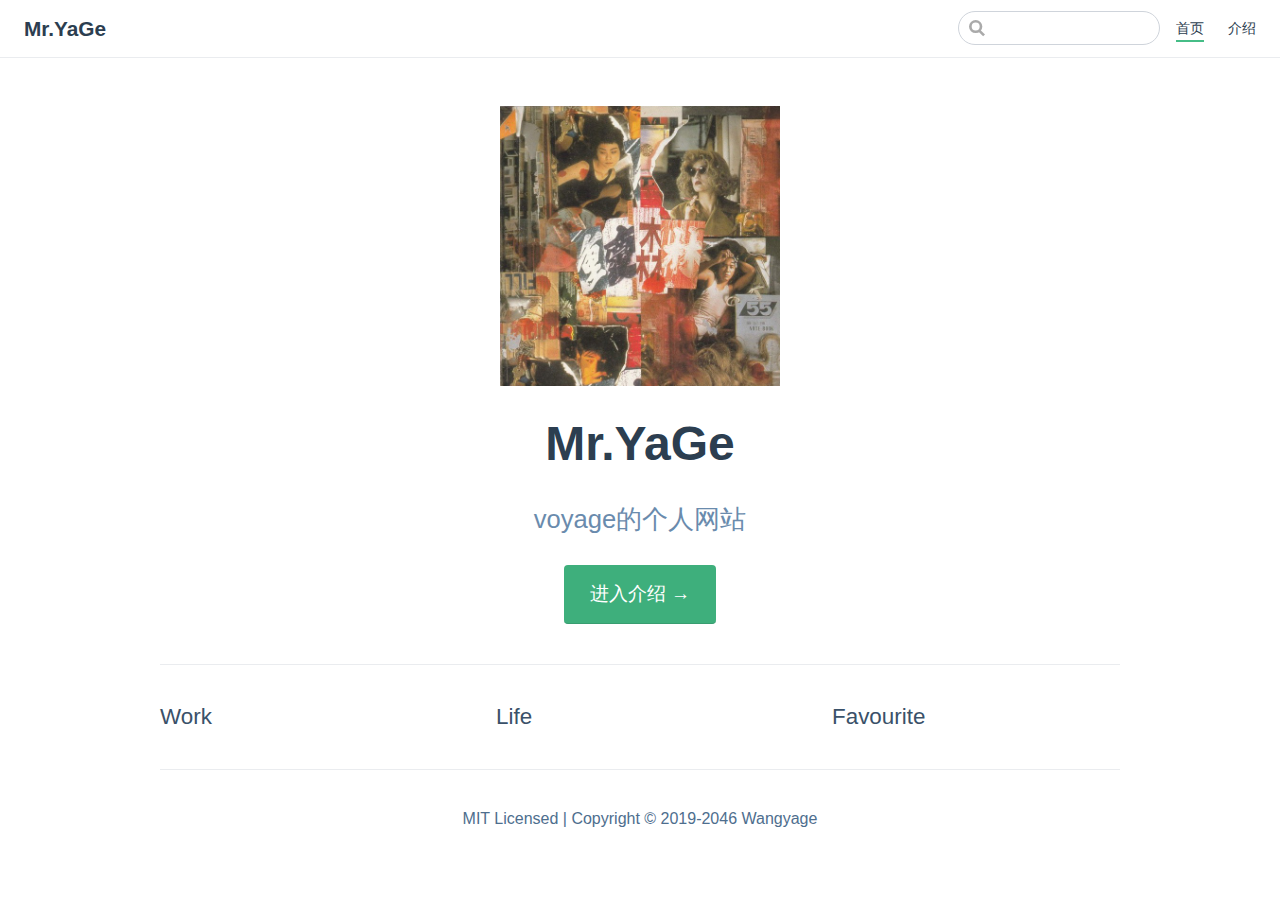
<file: index.html>
<!DOCTYPE html>
<html lang="en-US">
  <head>
    <meta charset="utf-8">
    <meta name="viewport" content="width=device-width,initial-scale=1">
    <title>Mr.YaGe</title>
    <meta name="description" content="voyage的个人网站">
    <link rel="icon" href="/favicon.png">
    
    <link rel="preload" href="/assets/css/0.styles.9a6a7b42.css" as="style"><link rel="preload" href="/assets/js/app.517d870e.js" as="script"><link rel="preload" href="/assets/js/2.89fb9cf1.js" as="script"><link rel="preload" href="/assets/js/5.2c061a3c.js" as="script"><link rel="prefetch" href="/assets/js/3.7ee44afb.js"><link rel="prefetch" href="/assets/js/4.5d63568c.js"><link rel="prefetch" href="/assets/js/6.121654ea.js"><link rel="prefetch" href="/assets/js/7.a64394a4.js"><link rel="prefetch" href="/assets/js/8.e7df7fc6.js"><link rel="prefetch" href="/assets/js/9.39c97814.js">
    <link rel="stylesheet" href="/assets/css/0.styles.9a6a7b42.css">
  </head>
  <body>
    <div id="app" data-server-rendered="true"><div class="theme-container no-sidebar"><header class="navbar"><div class="sidebar-button"><svg xmlns="http://www.w3.org/2000/svg" aria-hidden="true" role="img" viewBox="0 0 448 512" class="icon"><path fill="currentColor" d="M436 124H12c-6.627 0-12-5.373-12-12V80c0-6.627 5.373-12 12-12h424c6.627 0 12 5.373 12 12v32c0 6.627-5.373 12-12 12zm0 160H12c-6.627 0-12-5.373-12-12v-32c0-6.627 5.373-12 12-12h424c6.627 0 12 5.373 12 12v32c0 6.627-5.373 12-12 12zm0 160H12c-6.627 0-12-5.373-12-12v-32c0-6.627 5.373-12 12-12h424c6.627 0 12 5.373 12 12v32c0 6.627-5.373 12-12 12z"></path></svg></div> <a href="/" class="home-link router-link-exact-active router-link-active"><!----> <span class="site-name">Mr.YaGe</span></a> <div class="links"><div class="search-box"><input aria-label="Search" autocomplete="off" spellcheck="false" value=""> <!----></div> <nav class="nav-links can-hide"><div class="nav-item"><a href="/" class="nav-link router-link-exact-active router-link-active">首页</a></div><div class="nav-item"><a href="/guide/" class="nav-link">介绍</a></div> <!----></nav></div></header> <div class="sidebar-mask"></div> <aside class="sidebar"><nav class="nav-links"><div class="nav-item"><a href="/" class="nav-link router-link-exact-active router-link-active">首页</a></div><div class="nav-item"><a href="/guide/" class="nav-link">介绍</a></div> <!----></nav>  <!----> </aside> <main aria-labelledby="main-title" class="home"><header class="hero"><img src="/favicon.png" alt="hero"> <h1 id="main-title">Mr.YaGe</h1> <p class="description">
      voyage的个人网站
    </p> <p class="action"><a href="/guide/" class="nav-link action-button">进入介绍 →</a></p></header> <div class="features"><div class="feature"><h2>Work</h2> <p></p></div><div class="feature"><h2>Life</h2> <p></p></div><div class="feature"><h2>Favourite</h2> <p></p></div></div> <div class="theme-default-content custom content__default"></div> <div class="footer">
    MIT Licensed | Copyright © 2019-2046 Wangyage
  </div></main></div><div class="global-ui"></div></div>
    <script src="/assets/js/app.517d870e.js" defer></script><script src="/assets/js/2.89fb9cf1.js" defer></script><script src="/assets/js/5.2c061a3c.js" defer></script>
  </body>
</html>
</file>
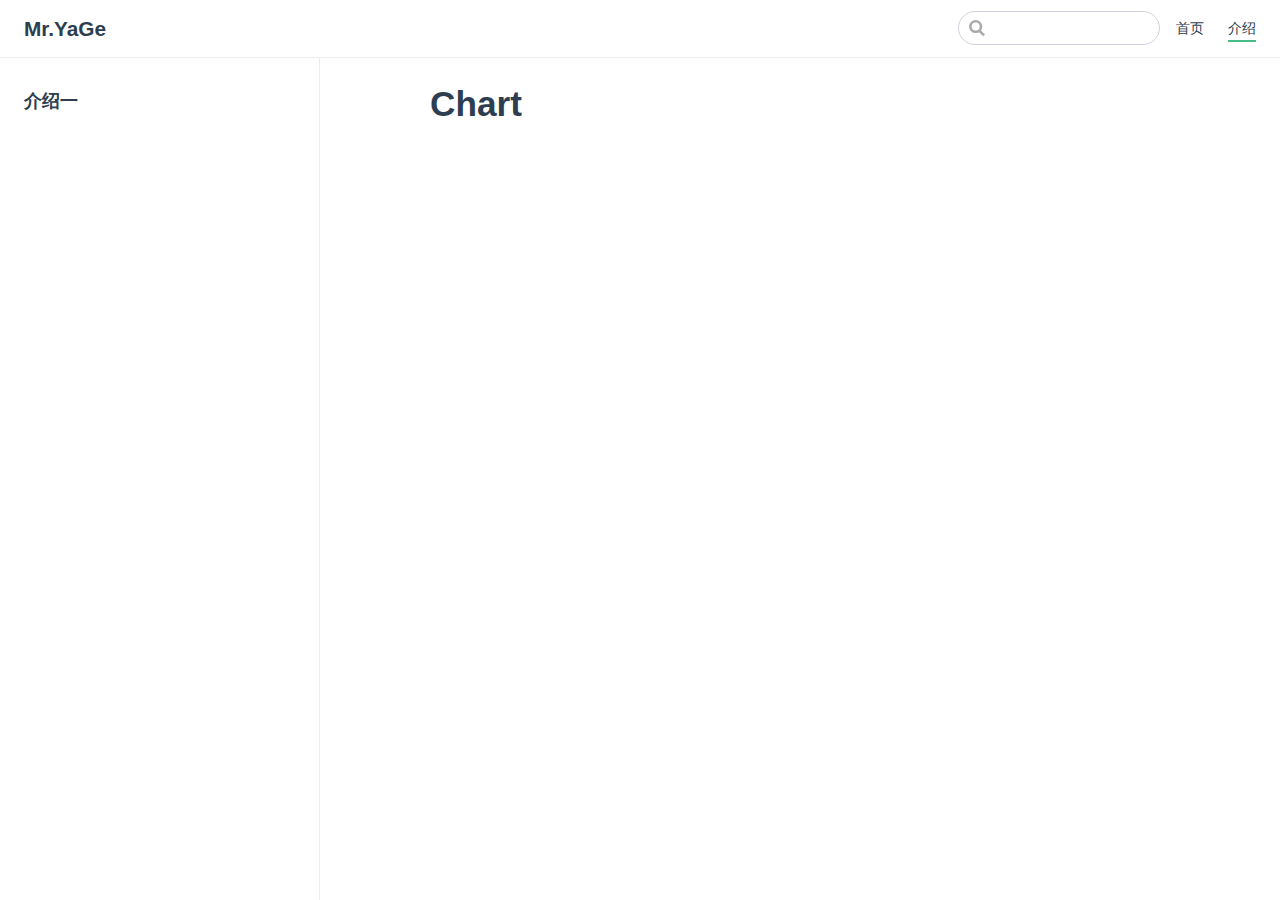
<file: guide/index.html>
<!DOCTYPE html>
<html lang="en-US">
  <head>
    <meta charset="utf-8">
    <meta name="viewport" content="width=device-width,initial-scale=1">
    <title>Mr.YaGe</title>
    <meta name="description" content="voyage的个人网站">
    <link rel="icon" href="/favicon.png">
    
    <link rel="preload" href="/assets/css/0.styles.9a6a7b42.css" as="style"><link rel="preload" href="/assets/js/app.517d870e.js" as="script"><link rel="preload" href="/assets/js/2.89fb9cf1.js" as="script"><link rel="preload" href="/assets/js/6.121654ea.js" as="script"><link rel="prefetch" href="/assets/js/3.7ee44afb.js"><link rel="prefetch" href="/assets/js/4.5d63568c.js"><link rel="prefetch" href="/assets/js/5.2c061a3c.js"><link rel="prefetch" href="/assets/js/7.a64394a4.js"><link rel="prefetch" href="/assets/js/8.e7df7fc6.js"><link rel="prefetch" href="/assets/js/9.39c97814.js">
    <link rel="stylesheet" href="/assets/css/0.styles.9a6a7b42.css">
  </head>
  <body>
    <div id="app" data-server-rendered="true"><div class="theme-container"><header class="navbar"><div class="sidebar-button"><svg xmlns="http://www.w3.org/2000/svg" aria-hidden="true" role="img" viewBox="0 0 448 512" class="icon"><path fill="currentColor" d="M436 124H12c-6.627 0-12-5.373-12-12V80c0-6.627 5.373-12 12-12h424c6.627 0 12 5.373 12 12v32c0 6.627-5.373 12-12 12zm0 160H12c-6.627 0-12-5.373-12-12v-32c0-6.627 5.373-12 12-12h424c6.627 0 12 5.373 12 12v32c0 6.627-5.373 12-12 12zm0 160H12c-6.627 0-12-5.373-12-12v-32c0-6.627 5.373-12 12-12h424c6.627 0 12 5.373 12 12v32c0 6.627-5.373 12-12 12z"></path></svg></div> <a href="/" class="home-link router-link-active"><!----> <span class="site-name">Mr.YaGe</span></a> <div class="links"><div class="search-box"><input aria-label="Search" autocomplete="off" spellcheck="false" value=""> <!----></div> <nav class="nav-links can-hide"><div class="nav-item"><a href="/" class="nav-link">首页</a></div><div class="nav-item"><a href="/guide/" class="nav-link router-link-exact-active router-link-active">介绍</a></div> <!----></nav></div></header> <div class="sidebar-mask"></div> <aside class="sidebar"><nav class="nav-links"><div class="nav-item"><a href="/" class="nav-link">首页</a></div><div class="nav-item"><a href="/guide/" class="nav-link router-link-exact-active router-link-active">介绍</a></div> <!----></nav>  <ul class="sidebar-links"><li><a href="/guide/one.html" class="sidebar-link">介绍一</a></li></ul> </aside> <main class="page"> <div class="theme-default-content content__default"><h1 id="chart"><a href="#chart" aria-hidden="true" class="header-anchor">#</a> Chart</h1></div> <footer class="page-edit"><!----> <!----></footer> <!----> </main></div><div class="global-ui"></div></div>
    <script src="/assets/js/app.517d870e.js" defer></script><script src="/assets/js/2.89fb9cf1.js" defer></script><script src="/assets/js/6.121654ea.js" defer></script>
  </body>
</html>
</file>
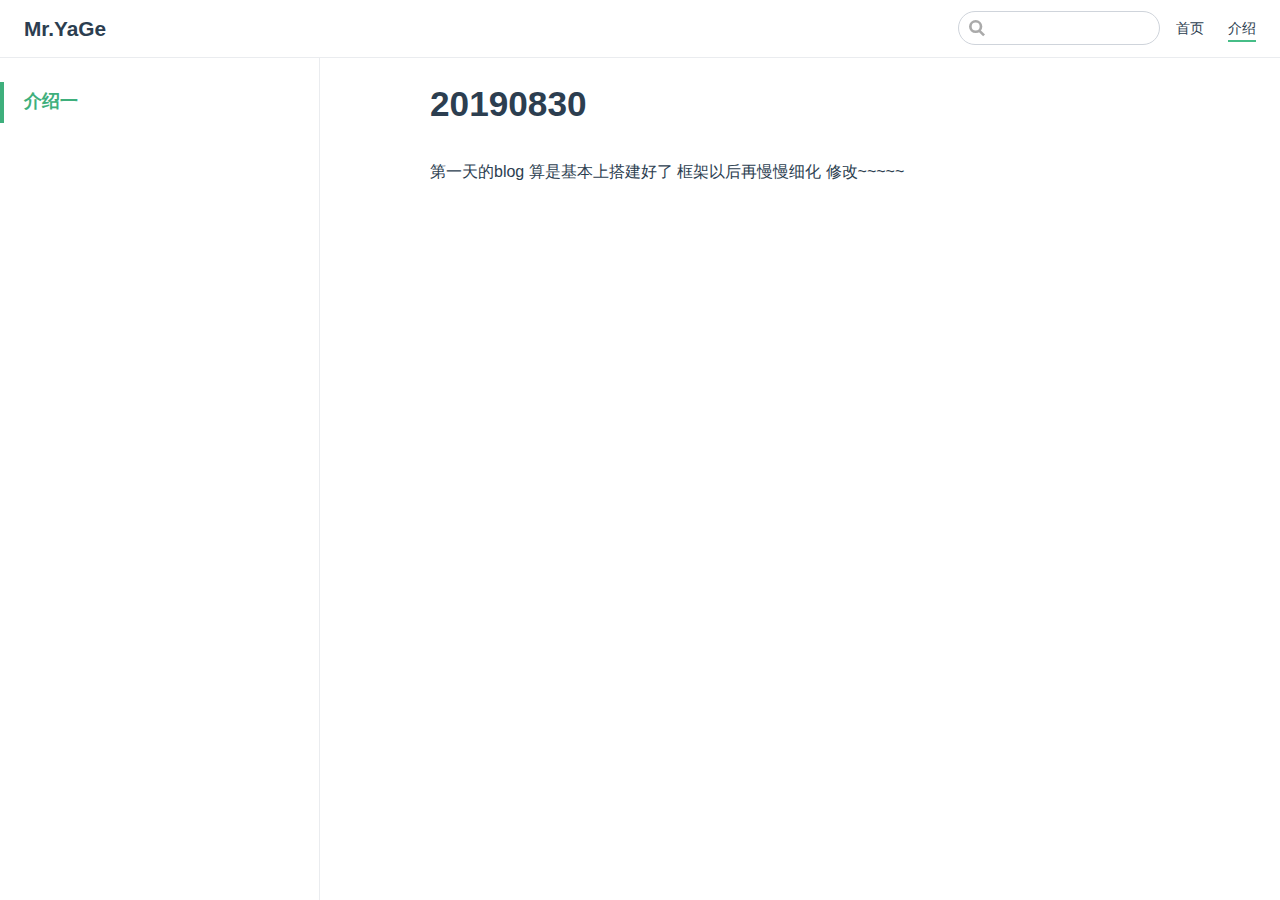
<file: guide/one.html>
<!DOCTYPE html>
<html lang="en-US">
  <head>
    <meta charset="utf-8">
    <meta name="viewport" content="width=device-width,initial-scale=1">
    <title>20190830 | Mr.YaGe</title>
    <meta name="description" content="voyage的个人网站">
    <link rel="icon" href="/favicon.png">
    
    <link rel="preload" href="/assets/css/0.styles.9a6a7b42.css" as="style"><link rel="preload" href="/assets/js/app.517d870e.js" as="script"><link rel="preload" href="/assets/js/2.89fb9cf1.js" as="script"><link rel="preload" href="/assets/js/7.a64394a4.js" as="script"><link rel="prefetch" href="/assets/js/3.7ee44afb.js"><link rel="prefetch" href="/assets/js/4.5d63568c.js"><link rel="prefetch" href="/assets/js/5.2c061a3c.js"><link rel="prefetch" href="/assets/js/6.121654ea.js"><link rel="prefetch" href="/assets/js/8.e7df7fc6.js"><link rel="prefetch" href="/assets/js/9.39c97814.js">
    <link rel="stylesheet" href="/assets/css/0.styles.9a6a7b42.css">
  </head>
  <body>
    <div id="app" data-server-rendered="true"><div class="theme-container"><header class="navbar"><div class="sidebar-button"><svg xmlns="http://www.w3.org/2000/svg" aria-hidden="true" role="img" viewBox="0 0 448 512" class="icon"><path fill="currentColor" d="M436 124H12c-6.627 0-12-5.373-12-12V80c0-6.627 5.373-12 12-12h424c6.627 0 12 5.373 12 12v32c0 6.627-5.373 12-12 12zm0 160H12c-6.627 0-12-5.373-12-12v-32c0-6.627 5.373-12 12-12h424c6.627 0 12 5.373 12 12v32c0 6.627-5.373 12-12 12zm0 160H12c-6.627 0-12-5.373-12-12v-32c0-6.627 5.373-12 12-12h424c6.627 0 12 5.373 12 12v32c0 6.627-5.373 12-12 12z"></path></svg></div> <a href="/" class="home-link router-link-active"><!----> <span class="site-name">Mr.YaGe</span></a> <div class="links"><div class="search-box"><input aria-label="Search" autocomplete="off" spellcheck="false" value=""> <!----></div> <nav class="nav-links can-hide"><div class="nav-item"><a href="/" class="nav-link">首页</a></div><div class="nav-item"><a href="/guide/" class="nav-link router-link-active">介绍</a></div> <!----></nav></div></header> <div class="sidebar-mask"></div> <aside class="sidebar"><nav class="nav-links"><div class="nav-item"><a href="/" class="nav-link">首页</a></div><div class="nav-item"><a href="/guide/" class="nav-link router-link-active">介绍</a></div> <!----></nav>  <ul class="sidebar-links"><li><a href="/guide/one.html" class="active sidebar-link">介绍一</a></li></ul> </aside> <main class="page"> <div class="theme-default-content content__default"><h1 id="_20190830"><a href="#_20190830" aria-hidden="true" class="header-anchor">#</a> 20190830</h1> <p>第一天的blog  算是基本上搭建好了  框架以后再慢慢细化 修改~~~~~</p></div> <footer class="page-edit"><!----> <!----></footer> <!----> </main></div><div class="global-ui"></div></div>
    <script src="/assets/js/app.517d870e.js" defer></script><script src="/assets/js/2.89fb9cf1.js" defer></script><script src="/assets/js/7.a64394a4.js" defer></script>
  </body>
</html>
</file>
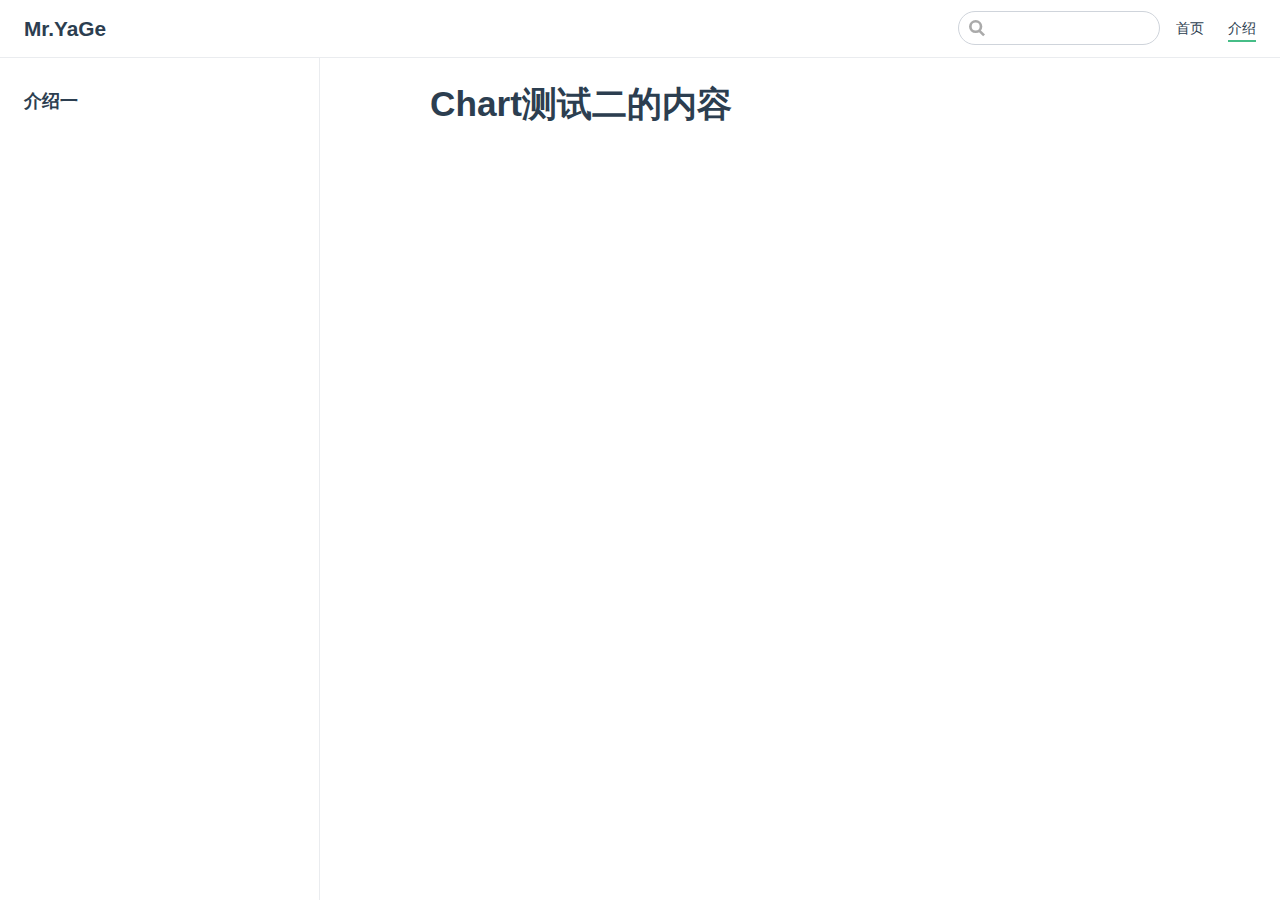
<file: guide/two.html>
<!DOCTYPE html>
<html lang="en-US">
  <head>
    <meta charset="utf-8">
    <meta name="viewport" content="width=device-width,initial-scale=1">
    <title>Mr.YaGe</title>
    <meta name="description" content="voyage的个人网站">
    <link rel="icon" href="/favicon.png">
    
    <link rel="preload" href="/assets/css/0.styles.9a6a7b42.css" as="style"><link rel="preload" href="/assets/js/app.517d870e.js" as="script"><link rel="preload" href="/assets/js/2.89fb9cf1.js" as="script"><link rel="preload" href="/assets/js/8.e7df7fc6.js" as="script"><link rel="prefetch" href="/assets/js/3.7ee44afb.js"><link rel="prefetch" href="/assets/js/4.5d63568c.js"><link rel="prefetch" href="/assets/js/5.2c061a3c.js"><link rel="prefetch" href="/assets/js/6.121654ea.js"><link rel="prefetch" href="/assets/js/7.a64394a4.js"><link rel="prefetch" href="/assets/js/9.39c97814.js">
    <link rel="stylesheet" href="/assets/css/0.styles.9a6a7b42.css">
  </head>
  <body>
    <div id="app" data-server-rendered="true"><div class="theme-container"><header class="navbar"><div class="sidebar-button"><svg xmlns="http://www.w3.org/2000/svg" aria-hidden="true" role="img" viewBox="0 0 448 512" class="icon"><path fill="currentColor" d="M436 124H12c-6.627 0-12-5.373-12-12V80c0-6.627 5.373-12 12-12h424c6.627 0 12 5.373 12 12v32c0 6.627-5.373 12-12 12zm0 160H12c-6.627 0-12-5.373-12-12v-32c0-6.627 5.373-12 12-12h424c6.627 0 12 5.373 12 12v32c0 6.627-5.373 12-12 12zm0 160H12c-6.627 0-12-5.373-12-12v-32c0-6.627 5.373-12 12-12h424c6.627 0 12 5.373 12 12v32c0 6.627-5.373 12-12 12z"></path></svg></div> <a href="/" class="home-link router-link-active"><!----> <span class="site-name">Mr.YaGe</span></a> <div class="links"><div class="search-box"><input aria-label="Search" autocomplete="off" spellcheck="false" value=""> <!----></div> <nav class="nav-links can-hide"><div class="nav-item"><a href="/" class="nav-link">首页</a></div><div class="nav-item"><a href="/guide/" class="nav-link router-link-active">介绍</a></div> <!----></nav></div></header> <div class="sidebar-mask"></div> <aside class="sidebar"><nav class="nav-links"><div class="nav-item"><a href="/" class="nav-link">首页</a></div><div class="nav-item"><a href="/guide/" class="nav-link router-link-active">介绍</a></div> <!----></nav>  <ul class="sidebar-links"><li><a href="/guide/one.html" class="sidebar-link">介绍一</a></li></ul> </aside> <main class="page"> <div class="theme-default-content content__default"><h1 id="chart测试二的内容"><a href="#chart测试二的内容" aria-hidden="true" class="header-anchor">#</a> Chart测试二的内容</h1></div> <footer class="page-edit"><!----> <!----></footer> <!----> </main></div><div class="global-ui"></div></div>
    <script src="/assets/js/app.517d870e.js" defer></script><script src="/assets/js/2.89fb9cf1.js" defer></script><script src="/assets/js/8.e7df7fc6.js" defer></script>
  </body>
</html>
</file>
<file: assets/css/0.styles.9a6a7b42.css>
#nprogress{pointer-events:none}#nprogress .bar{background:#3eaf7c;position:fixed;z-index:1031;top:0;left:0;width:100%;height:2px}#nprogress .peg{display:block;position:absolute;right:0;width:100px;height:100%;box-shadow:0 0 10px #3eaf7c,0 0 5px #3eaf7c;opacity:1;transform:rotate(3deg) translateY(-4px)}#nprogress .spinner{display:block;position:fixed;z-index:1031;top:15px;right:15px}#nprogress .spinner-icon{width:18px;height:18px;box-sizing:border-box;border-color:#3eaf7c transparent transparent #3eaf7c;border-style:solid;border-width:2px;border-radius:50%;animation:nprogress-spinner .4s linear infinite}.nprogress-custom-parent{overflow:hidden;position:relative}.nprogress-custom-parent #nprogress .bar,.nprogress-custom-parent #nprogress .spinner{position:absolute}@keyframes nprogress-spinner{0%{transform:rotate(0deg)}to{transform:rotate(1turn)}}.icon.outbound{color:#aaa;display:inline-block;vertical-align:middle;position:relative;top:-1px}.home{padding:3.6rem 2rem 0;max-width:960px;margin:0 auto;display:block}.home .hero{text-align:center}.home .hero img{max-width:100%;max-height:280px;display:block;margin:3rem auto 1.5rem}.home .hero h1{font-size:3rem}.home .hero .action,.home .hero .description,.home .hero h1{margin:1.8rem auto}.home .hero .description{max-width:35rem;font-size:1.6rem;line-height:1.3;color:#6a8bad}.home .hero .action-button{display:inline-block;font-size:1.2rem;color:#fff;background-color:#3eaf7c;padding:.8rem 1.6rem;border-radius:4px;transition:background-color .1s ease;box-sizing:border-box;border-bottom:1px solid #389d70}.home .hero .action-button:hover{background-color:#4abf8a}.home .features{border-top:1px solid #eaecef;padding:1.2rem 0;margin-top:2.5rem;display:flex;flex-wrap:wrap;align-items:flex-start;align-content:stretch;justify-content:space-between}.home .feature{flex-grow:1;flex-basis:30%;max-width:30%}.home .feature h2{font-size:1.4rem;font-weight:500;border-bottom:none;padding-bottom:0;color:#3a5169}.home .feature p{color:#4e6e8e}.home .footer{padding:2.5rem;border-top:1px solid #eaecef;text-align:center;color:#4e6e8e}@media (max-width:719px){.home .features{flex-direction:column}.home .feature{max-width:100%;padding:0 2.5rem}}@media (max-width:419px){.home{padding-left:1.5rem;padding-right:1.5rem}.home .hero img{max-height:210px;margin:2rem auto 1.2rem}.home .hero h1{font-size:2rem}.home .hero .action,.home .hero .description,.home .hero h1{margin:1.2rem auto}.home .hero .description{font-size:1.2rem}.home .hero .action-button{font-size:1rem;padding:.6rem 1.2rem}.home .feature h2{font-size:1.25rem}}.search-box{display:inline-block;position:relative;margin-right:1rem}.search-box input{cursor:text;width:10rem;height:2rem;color:#4e6e8e;display:inline-block;border:1px solid #cfd4db;border-radius:2rem;font-size:.9rem;line-height:2rem;padding:0 .5rem 0 2rem;outline:none;transition:all .2s ease;background:#fff url(/assets/img/search.83621669.svg) .6rem .5rem no-repeat;background-size:1rem}.search-box input:focus{cursor:auto;border-color:#3eaf7c}.search-box .suggestions{background:#fff;width:20rem;position:absolute;top:1.5rem;border:1px solid #cfd4db;border-radius:6px;padding:.4rem;list-style-type:none}.search-box .suggestions.align-right{right:0}.search-box .suggestion{line-height:1.4;padding:.4rem .6rem;border-radius:4px;cursor:pointer}.search-box .suggestion a{white-space:normal;color:#5d82a6}.search-box .suggestion a .page-title{font-weight:600}.search-box .suggestion a .header{font-size:.9em;margin-left:.25em}.search-box .suggestion.focused{background-color:#f3f4f5}.search-box .suggestion.focused a{color:#3eaf7c}@media (max-width:959px){.search-box input{cursor:pointer;width:0;border-color:transparent;position:relative}.search-box input:focus{cursor:text;left:0;width:10rem}}@media (-ms-high-contrast:none){.search-box input{height:2rem}}@media (max-width:959px) and (min-width:719px){.search-box .suggestions{left:0}}@media (max-width:719px){.search-box{margin-right:0}.search-box input{left:1rem}.search-box .suggestions{right:0}}@media (max-width:419px){.search-box .suggestions{width:calc(100vw - 4rem)}.search-box input:focus{width:8rem}}.sidebar-button{cursor:pointer;display:none;width:1.25rem;height:1.25rem;position:absolute;padding:.6rem;top:.6rem;left:1rem}.sidebar-button .icon{display:block;width:1.25rem;height:1.25rem}@media (max-width:719px){.sidebar-button{display:block}}.dropdown-enter,.dropdown-leave-to{height:0!important}.dropdown-wrapper{cursor:pointer}.dropdown-wrapper .dropdown-title{display:block}.dropdown-wrapper .dropdown-title:hover{border-color:transparent}.dropdown-wrapper .dropdown-title .arrow{vertical-align:middle;margin-top:-1px;margin-left:.4rem}.dropdown-wrapper .nav-dropdown .dropdown-item{color:inherit;line-height:1.7rem}.dropdown-wrapper .nav-dropdown .dropdown-item h4{margin:.45rem 0 0;border-top:1px solid #eee;padding:.45rem 1.5rem 0 1.25rem}.dropdown-wrapper .nav-dropdown .dropdown-item .dropdown-subitem-wrapper{padding:0;list-style:none}.dropdown-wrapper .nav-dropdown .dropdown-item .dropdown-subitem-wrapper .dropdown-subitem{font-size:.9em}.dropdown-wrapper .nav-dropdown .dropdown-item a{display:block;line-height:1.7rem;position:relative;border-bottom:none;font-weight:400;margin-bottom:0;padding:0 1.5rem 0 1.25rem}.dropdown-wrapper .nav-dropdown .dropdown-item a.router-link-active,.dropdown-wrapper .nav-dropdown .dropdown-item a:hover{color:#3eaf7c}.dropdown-wrapper .nav-dropdown .dropdown-item a.router-link-active:after{content:"";width:0;height:0;border-left:5px solid #3eaf7c;border-top:3px solid transparent;border-bottom:3px solid transparent;position:absolute;top:calc(50% - 2px);left:9px}.dropdown-wrapper .nav-dropdown .dropdown-item:first-child h4{margin-top:0;padding-top:0;border-top:0}@media (max-width:719px){.dropdown-wrapper.open .dropdown-title{margin-bottom:.5rem}.dropdown-wrapper .nav-dropdown{transition:height .1s ease-out;overflow:hidden}.dropdown-wrapper .nav-dropdown .dropdown-item h4{border-top:0;margin-top:0;padding-top:0}.dropdown-wrapper .nav-dropdown .dropdown-item>a,.dropdown-wrapper .nav-dropdown .dropdown-item h4{font-size:15px;line-height:2rem}.dropdown-wrapper .nav-dropdown .dropdown-item .dropdown-subitem{font-size:14px;padding-left:1rem}}@media (min-width:719px){.dropdown-wrapper{height:1.8rem}.dropdown-wrapper:hover .nav-dropdown{display:block!important}.dropdown-wrapper .dropdown-title .arrow{border-left:4px solid transparent;border-right:4px solid transparent;border-top:6px solid #ccc;border-bottom:0}.dropdown-wrapper .nav-dropdown{display:none;height:auto!important;box-sizing:border-box;max-height:calc(100vh - 2.7rem);overflow-y:auto;position:absolute;top:100%;right:0;background-color:#fff;padding:.6rem 0;border:1px solid;border-color:#ddd #ddd #ccc;text-align:left;border-radius:.25rem;white-space:nowrap;margin:0}}.nav-links{display:inline-block}.nav-links a{line-height:1.4rem;color:inherit}.nav-links a.router-link-active,.nav-links a:hover{color:#3eaf7c}.nav-links .nav-item{position:relative;display:inline-block;margin-left:1.5rem;line-height:2rem}.nav-links .nav-item:first-child{margin-left:0}.nav-links .repo-link{margin-left:1.5rem}@media (max-width:719px){.nav-links .nav-item,.nav-links .repo-link{margin-left:0}}@media (min-width:719px){.nav-links a.router-link-active,.nav-links a:hover{color:#2c3e50}.nav-item>a:not(.external).router-link-active,.nav-item>a:not(.external):hover{margin-bottom:-2px;border-bottom:2px solid #46bd87}}.navbar{padding:.7rem 1.5rem;line-height:2.2rem}.navbar a,.navbar img,.navbar span{display:inline-block}.navbar .logo{height:2.2rem;min-width:2.2rem;margin-right:.8rem;vertical-align:top}.navbar .site-name{font-size:1.3rem;font-weight:600;color:#2c3e50;position:relative}.navbar .links{padding-left:1.5rem;box-sizing:border-box;background-color:#fff;white-space:nowrap;font-size:.9rem;position:absolute;right:1.5rem;top:.7rem;display:flex}.navbar .links .search-box{flex:0 0 auto;vertical-align:top}@media (max-width:719px){.navbar{padding-left:4rem}.navbar .can-hide{display:none}.navbar .links{padding-left:1.5rem}}.page-edit,.page-nav{max-width:740px;margin:0 auto;padding:2rem 2.5rem}@media (max-width:959px){.page-edit,.page-nav{padding:2rem}}@media (max-width:419px){.page-edit,.page-nav{padding:1.5rem}}.page{padding-bottom:2rem;display:block}.page-edit{padding-top:1rem;padding-bottom:1rem;overflow:auto}.page-edit .edit-link{display:inline-block}.page-edit .edit-link a{color:#4e6e8e;margin-right:.25rem}.page-edit .last-updated{float:right;font-size:.9em}.page-edit .last-updated .prefix{font-weight:500;color:#4e6e8e}.page-edit .last-updated .time{font-weight:400;color:#aaa}.page-nav{padding-top:1rem;padding-bottom:0}.page-nav .inner{min-height:2rem;margin-top:0;border-top:1px solid #eaecef;padding-top:1rem;overflow:auto}.page-nav .next{float:right}@media (max-width:719px){.page-edit .edit-link{margin-bottom:.5rem}.page-edit .last-updated{font-size:.8em;float:none;text-align:left}}.sidebar-group .sidebar-group{padding-left:.5em}.sidebar-group:not(.collapsable) .sidebar-heading:not(.clickable){cursor:auto;color:inherit}.sidebar-group.is-sub-group{padding-left:0}.sidebar-group.is-sub-group>.sidebar-heading{font-size:.95em;line-height:1.4;font-weight:400;padding-left:2rem}.sidebar-group.is-sub-group>.sidebar-heading:not(.clickable){opacity:.5}.sidebar-group.is-sub-group>.sidebar-group-items{padding-left:1rem}.sidebar-group.is-sub-group>.sidebar-group-items>li>.sidebar-link{font-size:.95em;border-left:none}.sidebar-group.depth-2>.sidebar-heading{border-left:none}.sidebar-heading{color:#2c3e50;transition:color .15s ease;cursor:pointer;font-size:1.1em;font-weight:700;padding:.35rem 1.5rem .35rem 1.25rem;width:100%;box-sizing:border-box;margin:0;border-left:.25rem solid transparent}.sidebar-heading.open,.sidebar-heading:hover{color:inherit}.sidebar-heading .arrow{position:relative;top:-.12em;left:.5em}.sidebar-heading.clickable.active{font-weight:600;color:#3eaf7c;border-left-color:#3eaf7c}.sidebar-heading.clickable:hover{color:#3eaf7c}.sidebar-group-items{transition:height .1s ease-out;font-size:.95em;overflow:hidden}.sidebar .sidebar-sub-headers{padding-left:1rem;font-size:.95em}a.sidebar-link{font-size:1em;font-weight:400;display:inline-block;color:#2c3e50;border-left:.25rem solid transparent;padding:.35rem 1rem .35rem 1.25rem;line-height:1.4;width:100%;box-sizing:border-box}a.sidebar-link:hover{color:#3eaf7c}a.sidebar-link.active{font-weight:600;color:#3eaf7c;border-left-color:#3eaf7c}.sidebar-group a.sidebar-link{padding-left:2rem}.sidebar-sub-headers a.sidebar-link{padding-top:.25rem;padding-bottom:.25rem;border-left:none}.sidebar-sub-headers a.sidebar-link.active{font-weight:500}.sidebar ul{padding:0;margin:0;list-style-type:none}.sidebar a{display:inline-block}.sidebar .nav-links{display:none;border-bottom:1px solid #eaecef;padding:.5rem 0 .75rem}.sidebar .nav-links a{font-weight:600}.sidebar .nav-links .nav-item,.sidebar .nav-links .repo-link{display:block;line-height:1.25rem;font-size:1.1em;padding:.5rem 0 .5rem 1.5rem}.sidebar>.sidebar-links{padding:1.5rem 0}.sidebar>.sidebar-links>li>a.sidebar-link{font-size:1.1em;line-height:1.7;font-weight:700}.sidebar>.sidebar-links>li:not(:first-child){margin-top:.75rem}@media (max-width:719px){.sidebar .nav-links{display:block}.sidebar .nav-links .dropdown-wrapper .nav-dropdown .dropdown-item a.router-link-active:after{top:calc(1rem - 2px)}.sidebar>.sidebar-links{padding:1rem 0}}code[class*=language-],pre[class*=language-]{color:#ccc;background:none;font-family:Consolas,Monaco,Andale Mono,Ubuntu Mono,monospace;font-size:1em;text-align:left;white-space:pre;word-spacing:normal;word-break:normal;word-wrap:normal;line-height:1.5;-moz-tab-size:4;-o-tab-size:4;tab-size:4;-webkit-hyphens:none;-ms-hyphens:none;hyphens:none}pre[class*=language-]{padding:1em;margin:.5em 0;overflow:auto}:not(pre)>code[class*=language-],pre[class*=language-]{background:#2d2d2d}:not(pre)>code[class*=language-]{padding:.1em;border-radius:.3em;white-space:normal}.token.block-comment,.token.cdata,.token.comment,.token.doctype,.token.prolog{color:#999}.token.punctuation{color:#ccc}.token.attr-name,.token.deleted,.token.namespace,.token.tag{color:#e2777a}.token.function-name{color:#6196cc}.token.boolean,.token.function,.token.number{color:#f08d49}.token.class-name,.token.constant,.token.property,.token.symbol{color:#f8c555}.token.atrule,.token.builtin,.token.important,.token.keyword,.token.selector{color:#cc99cd}.token.attr-value,.token.char,.token.regex,.token.string,.token.variable{color:#7ec699}.token.entity,.token.operator,.token.url{color:#67cdcc}.token.bold,.token.important{font-weight:700}.token.italic{font-style:italic}.token.entity{cursor:help}.token.inserted{color:green}.theme-default-content code{color:#476582;padding:.25rem .5rem;margin:0;font-size:.85em;background-color:rgba(27,31,35,.05);border-radius:3px}.theme-default-content code .token.deleted{color:#ec5975}.theme-default-content code .token.inserted{color:#3eaf7c}.theme-default-content pre,.theme-default-content pre[class*=language-]{line-height:1.4;padding:1.25rem 1.5rem;margin:.85rem 0;background-color:#282c34;border-radius:6px;overflow:auto}.theme-default-content pre[class*=language-] code,.theme-default-content pre code{color:#fff;padding:0;background-color:transparent;border-radius:0}div[class*=language-]{position:relative;background-color:#282c34;border-radius:6px}div[class*=language-] .highlight-lines{-webkit-user-select:none;-moz-user-select:none;-ms-user-select:none;user-select:none;padding-top:1.3rem;position:absolute;top:0;left:0;width:100%;line-height:1.4}div[class*=language-] .highlight-lines .highlighted{background-color:rgba(0,0,0,.66)}div[class*=language-] pre,div[class*=language-] pre[class*=language-]{background:transparent;position:relative;z-index:1}div[class*=language-]:before{position:absolute;z-index:3;top:.8em;right:1em;font-size:.75rem;color:hsla(0,0%,100%,.4)}div[class*=language-]:not(.line-numbers-mode) .line-numbers-wrapper{display:none}div[class*=language-].line-numbers-mode .highlight-lines .highlighted{position:relative}div[class*=language-].line-numbers-mode .highlight-lines .highlighted:before{content:" ";position:absolute;z-index:3;left:0;top:0;display:block;width:3.5rem;height:100%;background-color:rgba(0,0,0,.66)}div[class*=language-].line-numbers-mode pre{padding-left:4.5rem;vertical-align:middle}div[class*=language-].line-numbers-mode .line-numbers-wrapper{position:absolute;top:0;width:3.5rem;text-align:center;color:hsla(0,0%,100%,.3);padding:1.25rem 0;line-height:1.4}div[class*=language-].line-numbers-mode .line-numbers-wrapper .line-number,div[class*=language-].line-numbers-mode .line-numbers-wrapper br{-webkit-user-select:none;-moz-user-select:none;-ms-user-select:none;user-select:none}div[class*=language-].line-numbers-mode .line-numbers-wrapper .line-number{position:relative;z-index:4;font-size:.85em}div[class*=language-].line-numbers-mode:after{content:"";position:absolute;z-index:2;top:0;left:0;width:3.5rem;height:100%;border-radius:6px 0 0 6px;border-right:1px solid rgba(0,0,0,.66);background-color:#282c34}div[class~=language-js]:before{content:"js"}div[class~=language-ts]:before{content:"ts"}div[class~=language-html]:before{content:"html"}div[class~=language-md]:before{content:"md"}div[class~=language-vue]:before{content:"vue"}div[class~=language-css]:before{content:"css"}div[class~=language-sass]:before{content:"sass"}div[class~=language-scss]:before{content:"scss"}div[class~=language-less]:before{content:"less"}div[class~=language-stylus]:before{content:"stylus"}div[class~=language-go]:before{content:"go"}div[class~=language-java]:before{content:"java"}div[class~=language-c]:before{content:"c"}div[class~=language-sh]:before{content:"sh"}div[class~=language-yaml]:before{content:"yaml"}div[class~=language-py]:before{content:"py"}div[class~=language-docker]:before{content:"docker"}div[class~=language-dockerfile]:before{content:"dockerfile"}div[class~=language-makefile]:before{content:"makefile"}div[class~=language-javascript]:before{content:"js"}div[class~=language-typescript]:before{content:"ts"}div[class~=language-markup]:before{content:"html"}div[class~=language-markdown]:before{content:"md"}div[class~=language-json]:before{content:"json"}div[class~=language-ruby]:before{content:"rb"}div[class~=language-python]:before{content:"py"}div[class~=language-bash]:before{content:"sh"}div[class~=language-php]:before{content:"php"}.custom-block .custom-block-title{font-weight:600;margin-bottom:-.4rem}.custom-block.danger,.custom-block.tip,.custom-block.warning{padding:.1rem 1.5rem;border-left-width:.5rem;border-left-style:solid;margin:1rem 0}.custom-block.tip{background-color:#f3f5f7;border-color:#42b983}.custom-block.warning{background-color:rgba(255,229,100,.3);border-color:#e7c000;color:#6b5900}.custom-block.warning .custom-block-title{color:#b29400}.custom-block.warning a{color:#2c3e50}.custom-block.danger{background-color:#ffe6e6;border-color:#c00;color:#4d0000}.custom-block.danger .custom-block-title{color:#900}.custom-block.danger a{color:#2c3e50}.arrow{display:inline-block;width:0;height:0}.arrow.up{border-bottom:6px solid #ccc}.arrow.down,.arrow.up{border-left:4px solid transparent;border-right:4px solid transparent}.arrow.down{border-top:6px solid #ccc}.arrow.right{border-left:6px solid #ccc}.arrow.left,.arrow.right{border-top:4px solid transparent;border-bottom:4px solid transparent}.arrow.left{border-right:6px solid #ccc}.theme-default-content:not(.custom){max-width:740px;margin:0 auto;padding:2rem 2.5rem}@media (max-width:959px){.theme-default-content:not(.custom){padding:2rem}}@media (max-width:419px){.theme-default-content:not(.custom){padding:1.5rem}}.table-of-contents .badge{vertical-align:middle}body,html{padding:0;margin:0;background-color:#fff}body{font-family:-apple-system,BlinkMacSystemFont,Segoe UI,Roboto,Oxygen,Ubuntu,Cantarell,Fira Sans,Droid Sans,Helvetica Neue,sans-serif;-webkit-font-smoothing:antialiased;-moz-osx-font-smoothing:grayscale;font-size:16px;color:#2c3e50}.page{padding-left:20rem}.navbar{z-index:20;right:0;height:3.6rem;background-color:#fff;box-sizing:border-box;border-bottom:1px solid #eaecef}.navbar,.sidebar-mask{position:fixed;top:0;left:0}.sidebar-mask{z-index:9;width:100vw;height:100vh;display:none}.sidebar{font-size:16px;background-color:#fff;width:20rem;position:fixed;z-index:10;margin:0;top:3.6rem;left:0;bottom:0;box-sizing:border-box;border-right:1px solid #eaecef;overflow-y:auto}.theme-default-content:not(.custom)>:first-child{margin-top:3.6rem}.theme-default-content:not(.custom) a:hover{text-decoration:underline}.theme-default-content:not(.custom) p.demo{padding:1rem 1.5rem;border:1px solid #ddd;border-radius:4px}.theme-default-content:not(.custom) img{max-width:100%}.theme-default-content.custom{padding:0;margin:0}.theme-default-content.custom img{max-width:100%}a{font-weight:500;text-decoration:none}a,p a code{color:#3eaf7c}p a code{font-weight:400}kbd{background:#eee;border:.15rem solid #ddd;border-bottom:.25rem solid #ddd;border-radius:.15rem;padding:0 .15em}blockquote{font-size:1rem;color:#999;border-left:.2rem solid #dfe2e5;margin:1rem 0;padding:.25rem 0 .25rem 1rem}blockquote>p{margin:0}ol,ul{padding-left:1.2em}strong{font-weight:600}h1,h2,h3,h4,h5,h6{font-weight:600;line-height:1.25}.theme-default-content:not(.custom)>h1,.theme-default-content:not(.custom)>h2,.theme-default-content:not(.custom)>h3,.theme-default-content:not(.custom)>h4,.theme-default-content:not(.custom)>h5,.theme-default-content:not(.custom)>h6{margin-top:-3.1rem;padding-top:4.6rem;margin-bottom:0}.theme-default-content:not(.custom)>h1:first-child,.theme-default-content:not(.custom)>h2:first-child,.theme-default-content:not(.custom)>h3:first-child,.theme-default-content:not(.custom)>h4:first-child,.theme-default-content:not(.custom)>h5:first-child,.theme-default-content:not(.custom)>h6:first-child{margin-top:-1.5rem;margin-bottom:1rem}.theme-default-content:not(.custom)>h1:first-child+.custom-block,.theme-default-content:not(.custom)>h1:first-child+p,.theme-default-content:not(.custom)>h1:first-child+pre,.theme-default-content:not(.custom)>h2:first-child+.custom-block,.theme-default-content:not(.custom)>h2:first-child+p,.theme-default-content:not(.custom)>h2:first-child+pre,.theme-default-content:not(.custom)>h3:first-child+.custom-block,.theme-default-content:not(.custom)>h3:first-child+p,.theme-default-content:not(.custom)>h3:first-child+pre,.theme-default-content:not(.custom)>h4:first-child+.custom-block,.theme-default-content:not(.custom)>h4:first-child+p,.theme-default-content:not(.custom)>h4:first-child+pre,.theme-default-content:not(.custom)>h5:first-child+.custom-block,.theme-default-content:not(.custom)>h5:first-child+p,.theme-default-content:not(.custom)>h5:first-child+pre,.theme-default-content:not(.custom)>h6:first-child+.custom-block,.theme-default-content:not(.custom)>h6:first-child+p,.theme-default-content:not(.custom)>h6:first-child+pre{margin-top:2rem}h1:hover .header-anchor,h2:hover .header-anchor,h3:hover .header-anchor,h4:hover .header-anchor,h5:hover .header-anchor,h6:hover .header-anchor{opacity:1}h1{font-size:2.2rem}h2{font-size:1.65rem;padding-bottom:.3rem;border-bottom:1px solid #eaecef}h3{font-size:1.35rem}a.header-anchor{font-size:.85em;float:left;margin-left:-.87em;padding-right:.23em;margin-top:.125em;opacity:0}a.header-anchor:hover{text-decoration:none}.line-number,code,kbd{font-family:source-code-pro,Menlo,Monaco,Consolas,Courier New,monospace}ol,p,ul{line-height:1.7}hr{border:0;border-top:1px solid #eaecef}table{border-collapse:collapse;margin:1rem 0;display:block;overflow-x:auto}tr{border-top:1px solid #dfe2e5}tr:nth-child(2n){background-color:#f6f8fa}td,th{border:1px solid #dfe2e5;padding:.6em 1em}.theme-container.sidebar-open .sidebar-mask{display:block}.theme-container.no-navbar .theme-default-content:not(.custom)>h1,.theme-container.no-navbar h2,.theme-container.no-navbar h3,.theme-container.no-navbar h4,.theme-container.no-navbar h5,.theme-container.no-navbar h6{margin-top:1.5rem;padding-top:0}.theme-container.no-navbar .sidebar{top:0}@media (min-width:720px){.theme-container.no-sidebar .sidebar{display:none}.theme-container.no-sidebar .page{padding-left:0}}@media (max-width:959px){.sidebar{font-size:15px;width:16.4rem}.page{padding-left:16.4rem}}@media (max-width:719px){.sidebar{top:0;padding-top:3.6rem;transform:translateX(-100%);transition:transform .2s ease}.page{padding-left:0}.theme-container.sidebar-open .sidebar{transform:translateX(0)}.theme-container.no-navbar .sidebar{padding-top:0}}@media (max-width:419px){h1{font-size:1.9rem}.theme-default-content div[class*=language-]{margin:.85rem -1.5rem;border-radius:0}}.badge[data-v-6c351852]{display:inline-block;font-size:14px;height:18px;line-height:18px;border-radius:3px;padding:0 6px;color:#fff}.badge.green[data-v-6c351852],.badge.tip[data-v-6c351852],.badge[data-v-6c351852]{background-color:#42b983}.badge.error[data-v-6c351852]{background-color:#da5961}.badge.warn[data-v-6c351852],.badge.warning[data-v-6c351852],.badge.yellow[data-v-6c351852]{background-color:#e7c000}.badge+.badge[data-v-6c351852]{margin-left:5px}
</file>
